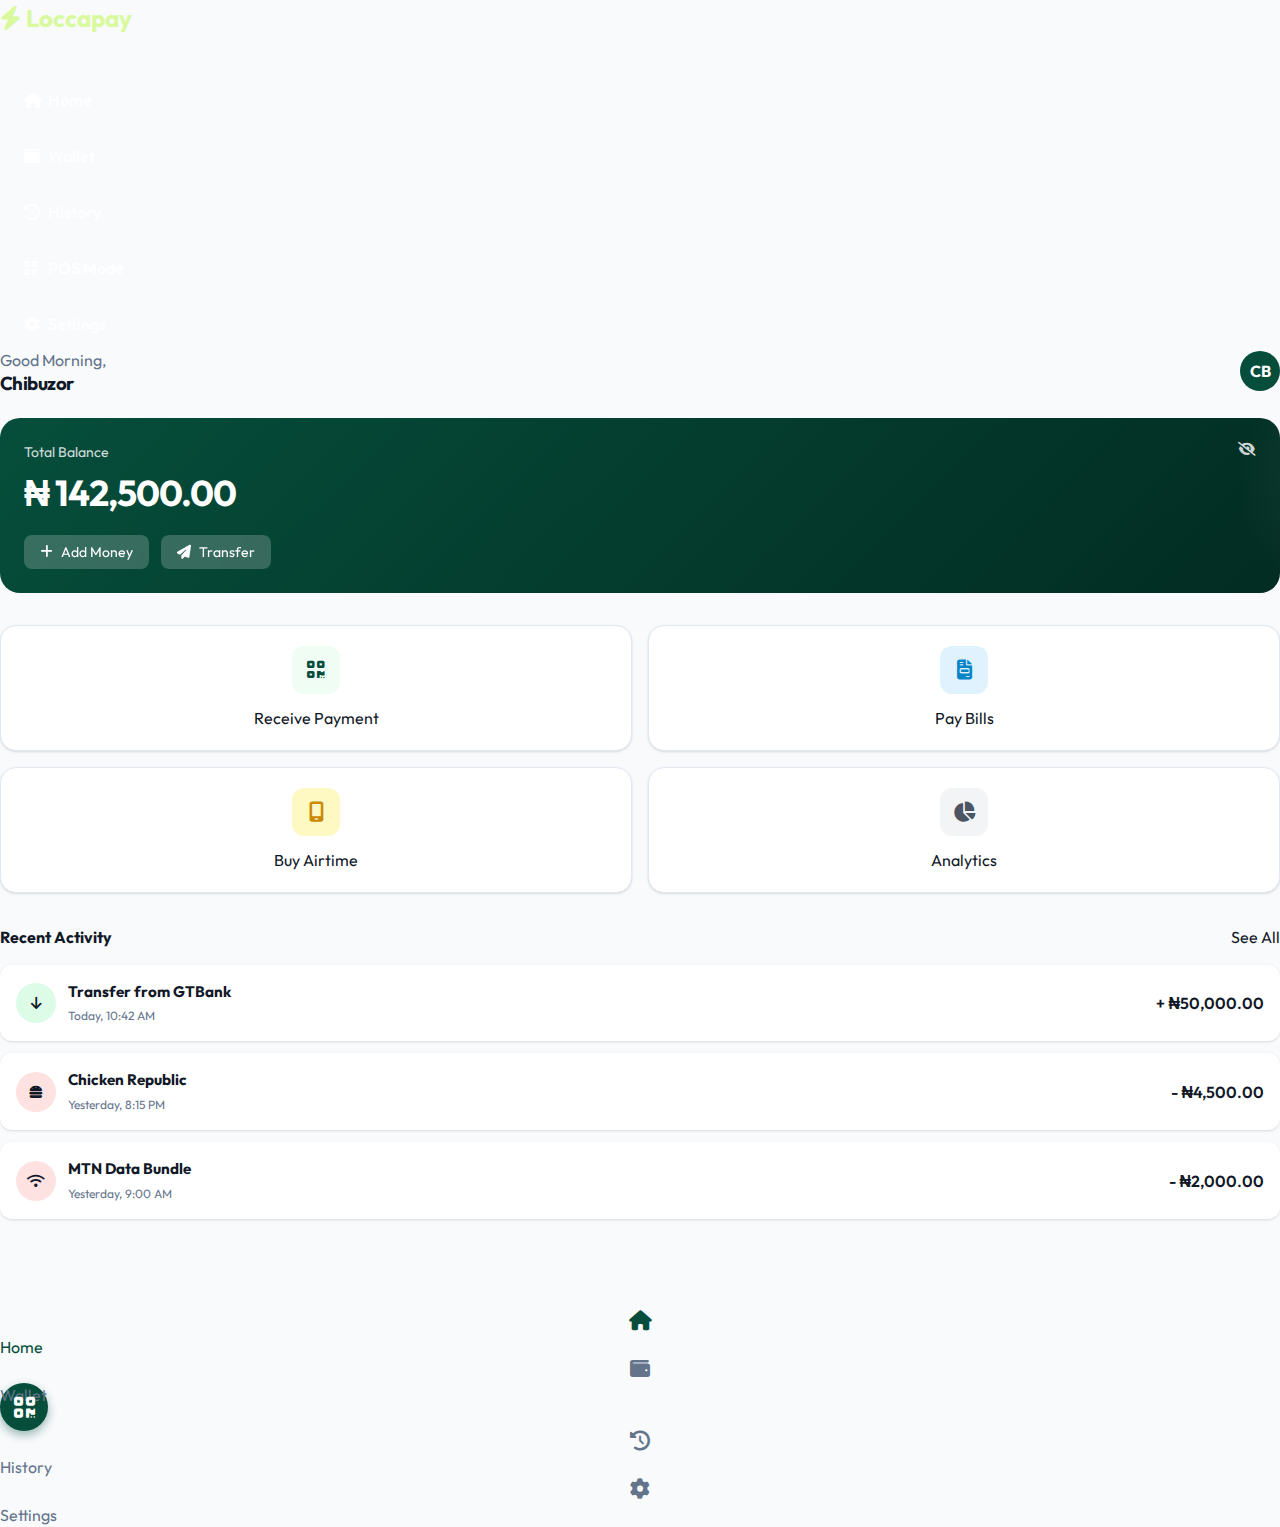
<file: dashboard.html>
<!DOCTYPE html>
<html lang="en">

<head>
    <meta charset="UTF-8">
    <meta name="viewport" content="width=device-width, initial-scale=1.0">
    <title>Dashboard | Loccapay</title>
    <link rel="stylesheet" href="css/style.css">
    <link rel="stylesheet" href="https://cdnjs.cloudflare.com/ajax/libs/font-awesome/6.4.0/css/all.min.css">
    <style>
        /* Dashboard Specific Styles */
        .dashboard-header {
            display: flex;
            justify-content: space-between;
            align-items: center;
            margin-bottom: 24px;
        }

        .user-profile {
            display: flex;
            align-items: center;
            gap: 12px;
        }

        .avatar {
            width: 40px;
            height: 40px;
            background: var(--primary);
            color: #fff;
            border-radius: 50%;
            display: flex;
            align-items: center;
            justify-content: center;
            font-weight: 700;
        }

        /* Wallet Widget */
        .wallet-card {
            background: linear-gradient(135deg, var(--primary) 0%, var(--primary-dark) 100%);
            color: #fff;
            padding: 24px;
            border-radius: 20px;
            margin-bottom: 32px;
            position: relative;
            overflow: hidden;
            box-shadow: var(--shadow-lg);
        }

        .wallet-card::before {
            content: '';
            position: absolute;
            top: -50%;
            right: -20%;
            width: 300px;
            height: 300px;
            background: radial-gradient(circle, rgba(255, 255, 255, 0.1) 0%, rgba(255, 255, 255, 0) 70%);
            border-radius: 50%;
        }

        .balance-label {
            font-size: 0.875rem;
            opacity: 0.8;
            margin-bottom: 8px;
            display: flex;
            justify-content: space-between;
        }

        .balance-amount {
            font-size: 2.25rem;
            font-weight: 700;
            margin-bottom: 20px;
            letter-spacing: -1px;
        }

        .wallet-actions {
            display: flex;
            gap: 12px;
        }

        .action-btn {
            background: rgba(255, 255, 255, 0.2);
            border: none;
            color: #fff;
            padding: 8px 16px;
            border-radius: 8px;
            font-size: 0.875rem;
            display: flex;
            align-items: center;
            gap: 8px;
            backdrop-filter: blur(5px);
            transition: background 0.2s;
        }

        .action-btn:hover {
            background: rgba(255, 255, 255, 0.3);
        }

        /* Quick Actions Grid */
        .quick-actions {
            display: grid;
            grid-template-columns: repeat(2, 1fr);
            gap: 16px;
            margin-bottom: 32px;
        }

        .qa-card {
            background: #fff;
            padding: 20px;
            border-radius: 16px;
            display: flex;
            flex-direction: column;
            align-items: center;
            gap: 12px;
            text-align: center;
            box-shadow: var(--shadow-sm);
            transition: transform 0.2s;
            cursor: pointer;
            border: 1px solid var(--border-light);
        }

        .qa-card:active {
            transform: scale(0.96);
        }

        .qa-icon {
            width: 48px;
            height: 48px;
            background: #f0fdf4;
            color: var(--primary);
            border-radius: 12px;
            display: flex;
            align-items: center;
            justify-content: center;
            font-size: 1.25rem;
        }

        /* Transactions List */
        .section-header {
            display: flex;
            justify-content: space-between;
            align-items: center;
            margin-bottom: 16px;
        }

        .transaction-item {
            display: flex;
            justify-content: space-between;
            align-items: center;
            background: #fff;
            padding: 16px;
            border-radius: 12px;
            margin-bottom: 12px;
            box-shadow: var(--shadow-sm);
        }

        .t-info {
            display: flex;
            align-items: center;
            gap: 12px;
        }

        .t-icon {
            width: 40px;
            height: 40px;
            border-radius: 50%;
            background: #f3f4f6;
            display: flex;
            align-items: center;
            justify-content: center;
            font-size: 0.875rem;
            color: var(--text-muted);
        }

        .t-icon.credit {
            background: #dcfce7;
            color: var(--success);
        }

        .t-icon.debit {
            background: #fee2e2;
            color: var(--danger);
        }

        .t-details h4 {
            font-size: 0.95rem;
            margin-bottom: 4px;
        }

        .t-details p {
            font-size: 0.75rem;
            color: var(--text-muted);
        }

        .t-amount {
            font-weight: 600;
            text-align: right;
        }

        .t-amount.credit {
            color: var(--success);
        }

        .t-amount.debit {
            color: var(--text-main);
        }

        /* Modal specific */
        .modal {
            position: fixed;
            top: 0;
            left: 0;
            width: 100%;
            height: 100%;
            background: rgba(0, 0, 0, 0.5);
            display: flex;
            align-items: center;
            justify-content: center;
            opacity: 0;
            pointer-events: none;
            transition: opacity 0.3s;
            z-index: 1000;
        }

        .modal.active {
            opacity: 1;
            pointer-events: all;
        }

        .modal-content {
            background: #fff;
            width: 90%;
            max-width: 400px;
            border-radius: 20px;
            padding: 24px;
            transform: translateY(20px);
            transition: transform 0.3s;
        }

        .modal.active .modal-content {
            transform: translateY(0);
        }
    </style>
</head>

<body>

    <!-- Desktop Sidebar -->
    <nav class="sidebar">
        <div style="font-size: 1.5rem; font-weight: 700; margin-bottom: 40px; color: var(--accent);">
            <i class="fa-solid fa-bolt"></i> Loccapay
        </div>
        <ul style="display: flex; flex-direction: column; gap: 8px;">
            <li><a href="dashboard.html" class="btn btn-primary"
                    style="justify-content: flex-start; background: rgba(255,255,255,0.1);"><i class="fa-solid fa-house"
                        style="width: 24px;"></i> Home</a></li>
            <li><a href="wallet.html" class="btn btn-outline"
                    style="border:none; color: #fff; justify-content: flex-start; padding-left: 24px;"><i
                        class="fa-solid fa-wallet" style="width: 24px;"></i> Wallet</a></li>
            <li><a href="history.html" class="btn btn-outline"
                    style="border:none; color: #fff; justify-content: flex-start; padding-left: 24px;"><i
                        class="fa-solid fa-clock-rotate-left" style="width: 24px;"></i> History</a></li>
            <li><a href="pos.html" class="btn btn-outline"
                    style="border:none; color: #fff; justify-content: flex-start; padding-left: 24px;"><i
                        class="fa-solid fa-qrcode" style="width: 24px;"></i> POS Mode</a></li>
            <li><a href="settings.html" class="btn btn-outline"
                    style="border:none; color: #fff; justify-content: flex-start; padding-left: 24px;"><i
                        class="fa-solid fa-gear" style="width: 24px;"></i> Settings</a></li>
        </ul>
    </nav>

    <!-- Main Content Area -->
    <div class="container main-content">
        <!-- Header -->
        <header class="dashboard-header">
            <div>
                <p class="text-sm text-muted">Good Morning,</p>
                <h3>Chibuzor</h3>
            </div>
            <div class="user-profile">
                <div class="avatar">CB</div>
            </div>
        </header>

        <!-- Wallet Widget -->
        <div class="wallet-card slide-up">
            <div class="balance-label">
                <span>Total Balance</span>
                <i class="fa-solid fa-eye-slash" style="cursor: pointer;"></i>
            </div>
            <h1 class="balance-amount currency" data-value="142500.00">₦ 142,500.00</h1>
            <div class="wallet-actions">
                <button class="action-btn" data-modal="fund-modal"><i class="fa-solid fa-plus"></i> Add Money</button>
                <button class="action-btn"><i class="fa-solid fa-paper-plane"></i> Transfer</button>
            </div>
        </div>

        <!-- Quick Actions -->
        <div class="quick-actions fade-in" style="animation-delay: 0.1s;">
            <a href="pos.html" class="qa-card">
                <div class="qa-icon"><i class="fa-solid fa-qrcode"></i></div>
                <span class="font-medium text-sm">Receive Payment</span>
            </a>
            <div class="qa-card">
                <div class="qa-icon" style="background: #e0f2fe; color: #0284c7;"><i
                        class="fa-solid fa-file-invoice"></i></div>
                <span class="font-medium text-sm">Pay Bills</span>
            </div>
            <div class="qa-card">
                <div class="qa-icon" style="background: #fef9c3; color: #ca8a04;"><i
                        class="fa-solid fa-mobile-screen"></i></div>
                <span class="font-medium text-sm">Buy Airtime</span>
            </div>
            <a href="history.html" class="qa-card">
                <div class="qa-icon" style="background: #f3f4f6; color: #4b5563;"><i class="fa-solid fa-chart-pie"></i>
                </div>
                <span class="font-medium text-sm">Analytics</span>
            </a>
        </div>

        <!-- Recent Transactions -->
        <div class="recent-transactions fade-in" style="animation-delay: 0.2s;">
            <div class="section-header">
                <h4>Recent Activity</h4>
                <a href="history.html" class="text-sm text-primary font-medium">See All</a>
            </div>

            <div class="transaction-item">
                <div class="t-info">
                    <div class="t-icon credit"><i class="fa-solid fa-arrow-down"></i></div>
                    <div class="t-details">
                        <h4>Transfer from GTBank</h4>
                        <p>Today, 10:42 AM</p>
                    </div>
                </div>
                <span class="t-amount credit currency" data-value="50000">+ ₦50,000.00</span>
            </div>

            <div class="transaction-item">
                <div class="t-info">
                    <div class="t-icon debit"><i class="fa-solid fa-burger"></i></div>
                    <div class="t-details">
                        <h4>Chicken Republic</h4>
                        <p>Yesterday, 8:15 PM</p>
                    </div>
                </div>
                <span class="t-amount debit currency" data-value="-4500">- ₦4,500.00</span>
            </div>

            <div class="transaction-item">
                <div class="t-info">
                    <div class="t-icon debit"><i class="fa-solid fa-wifi"></i></div>
                    <div class="t-details">
                        <h4>MTN Data Bundle</h4>
                        <p>Yesterday, 9:00 AM</p>
                    </div>
                </div>
                <span class="t-amount debit currency" data-value="-2000">- ₦2,000.00</span>
            </div>
            <!-- Spacer for mobile nav -->
            <div style="height: 80px; width: 100%;"></div>
        </div>
    </div>

    <!-- Mobile Bottom Nav -->
    <div class="bottom-nav">
        <a href="dashboard.html" style="color: var(--primary); text-align: center;">
            <i class="fa-solid fa-house" style="display: block; font-size: 1.25rem; margin-bottom: 4px;"></i>
            <span class="text-xs font-medium">Home</span>
        </a>
        <a href="wallet.html" style="color: var(--text-muted); text-align: center;">
            <i class="fa-solid fa-wallet" style="display: block; font-size: 1.25rem; margin-bottom: 4px;"></i>
            <span class="text-xs">Wallet</span>
        </a>
        <a href="pos.html" style="color: var(--text-muted); text-align: center;">
            <div
                style="background: var(--primary); color: #fff; width: 48px; height: 48px; border-radius: 50%; display: flex; align-items: center; justify-content: center; margin-top: -24px; box-shadow: 0 4px 10px rgba(6, 78, 59, 0.4);">
                <i class="fa-solid fa-qrcode" style="font-size: 1.5rem;"></i>
            </div>
        </a>
        <a href="history.html" style="color: var(--text-muted); text-align: center;">
            <i class="fa-solid fa-clock-rotate-left"
                style="display: block; font-size: 1.25rem; margin-bottom: 4px;"></i>
            <span class="text-xs">History</span>
        </a>
        <a href="settings.html" style="color: var(--text-muted); text-align: center;">
            <i class="fa-solid fa-gear" style="display: block; font-size: 1.25rem; margin-bottom: 4px;"></i>
            <span class="text-xs">Settings</span>
        </a>
    </div>

    <!-- Fund Wallet Modal -->
    <div id="fund-modal" class="modal">
        <div class="modal-content">
            <div style="display: flex; justify-content: space-between; align-items: center; margin-bottom: 20px;">
                <h3>Add Money</h3>
                <button class="modal-close"><i class="fa-solid fa-xmark fa-lg"></i></button>
            </div>

            <form>
                <div class="form-group">
                    <label class="text-sm font-medium">Amount</label>
                    <input type="number" class="input-field" placeholder="0.00"
                        style="font-size: 1.5rem; font-weight: 700; color: var(--primary);">
                </div>

                <h4 class="text-sm text-muted" style="margin-bottom: 12px;">Payment Method</h4>
                <div style="display: grid; grid-template-columns: 1fr 1fr; gap: 12px; margin-bottom: 24px;">
                    <div
                        style="border: 1px solid var(--primary); background: #f0fdf4; padding: 12px; border-radius: 8px; text-align: center;">
                        <i class="fa-solid fa-building-columns text-primary" style="margin-bottom: 8px;"></i>
                        <div class="text-xs font-medium">Transfer</div>
                    </div>
                    <div
                        style="border: 1px solid var(--border-light); padding: 12px; border-radius: 8px; text-align: center;">
                        <i class="fa-brands fa-cc-mastercard" style="margin-bottom: 8px;"></i>
                        <div class="text-xs font-medium">Card</div>
                    </div>
                </div>

                <button class="btn btn-primary" style="width: 100%;">Proceed to Pay</button>
            </form>
        </div>
    </div>

    <div class="modal-overlay"
        style="position:fixed; top:0; left:0; width:100%; height:100%; z-index: 999; display:none;"></div>

    <script src="js/script.js"></script>
</body>

</html>
</file>
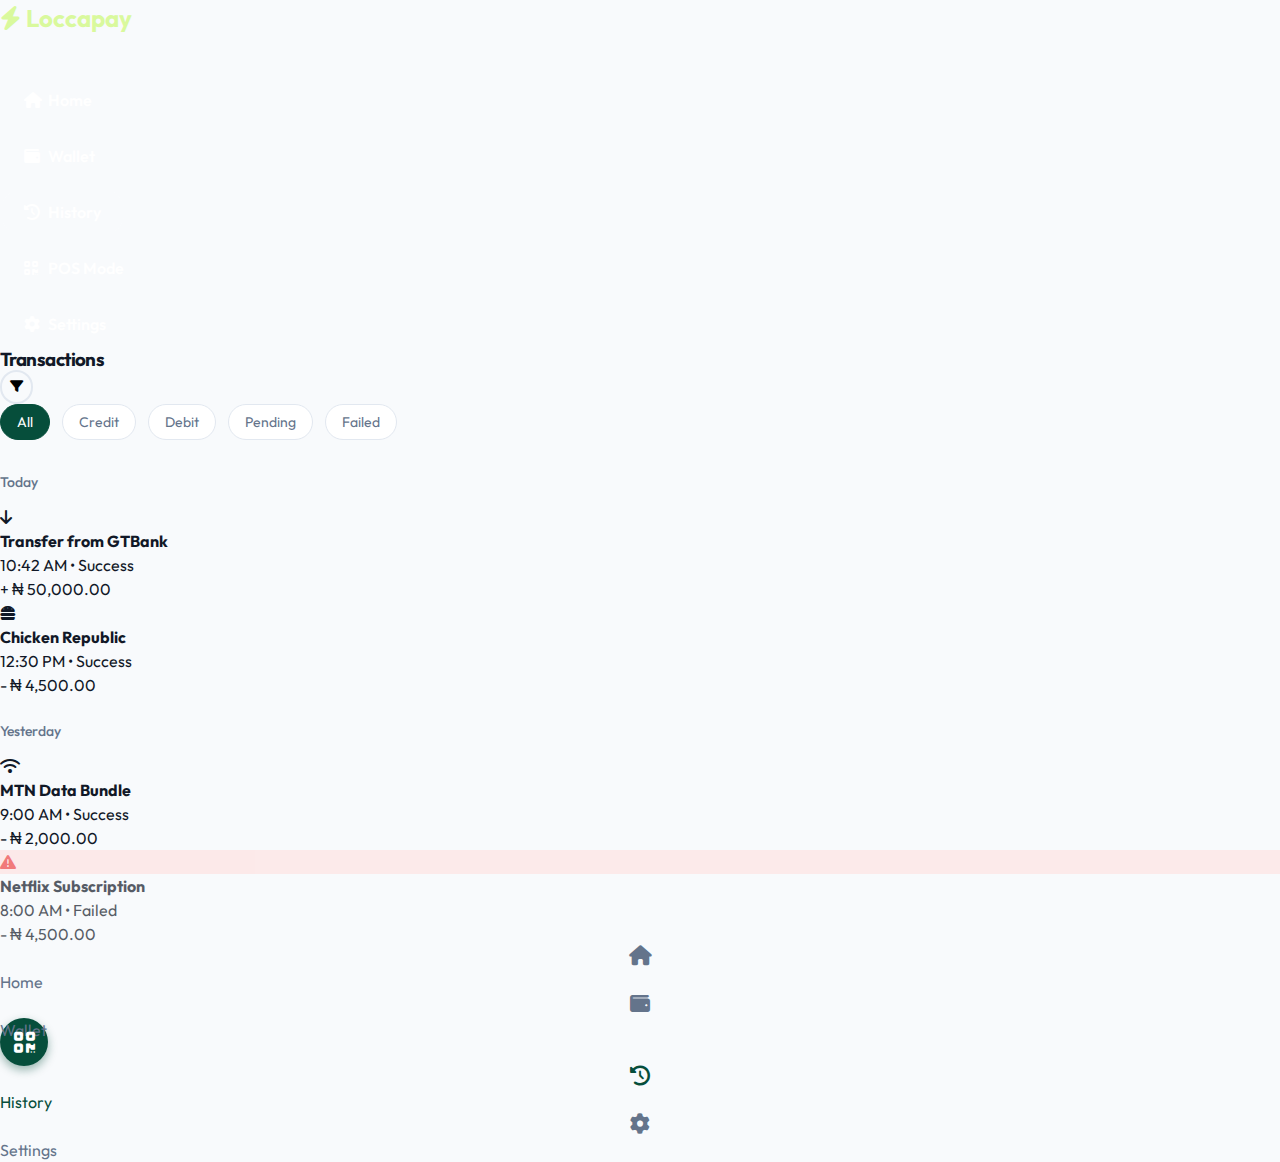
<file: history.html>
<!DOCTYPE html>
<html lang="en">

<head>
    <meta charset="UTF-8">
    <meta name="viewport" content="width=device-width, initial-scale=1.0">
    <title>History | Loccapay</title>
    <link rel="stylesheet" href="css/style.css">
    <link rel="stylesheet" href="https://cdnjs.cloudflare.com/ajax/libs/font-awesome/6.4.0/css/all.min.css">
    <style>
        .filters {
            display: flex;
            gap: 12px;
            overflow-x: auto;
            padding-bottom: 8px;
            margin-bottom: 24px;
            scrollbar-width: none;
            /* Hide scrollbar for cleaner look */
        }

        .filters::-webkit-scrollbar {
            display: none;
        }

        .filter-btn {
            background: #fff;
            border: 1px solid var(--border-light);
            padding: 8px 16px;
            border-radius: 20px;
            font-size: 0.875rem;
            white-space: nowrap;
            color: var(--text-muted);
            transition: all 0.2s;
        }

        .filter-btn.active {
            background: var(--primary);
            color: #fff;
            border-color: var(--primary);
        }

        .date-header {
            font-size: 0.875rem;
            color: var(--text-muted);
            margin: 24px 0 12px;
            font-weight: 500;
        }
    </style>
</head>

<body>
    <!-- Desktop Sidebar (Same as Dashboard) -->
    <nav class="sidebar">
        <div style="font-size: 1.5rem; font-weight: 700; margin-bottom: 40px; color: var(--accent);">
            <i class="fa-solid fa-bolt"></i> Loccapay
        </div>
        <ul style="display: flex; flex-direction: column; gap: 8px;">
            <li><a href="dashboard.html" class="btn btn-outline"
                    style="border:none; color: #fff; justify-content: flex-start; padding-left: 24px;"><i
                        class="fa-solid fa-house" style="width: 24px;"></i> Home</a></li>
            <li><a href="wallet.html" class="btn btn-outline"
                    style="border:none; color: #fff; justify-content: flex-start; padding-left: 24px;"><i
                        class="fa-solid fa-wallet" style="width: 24px;"></i> Wallet</a></li>
            <li><a href="history.html" class="btn btn-primary"
                    style="justify-content: flex-start; background: rgba(255,255,255,0.1);"><i
                        class="fa-solid fa-clock-rotate-left" style="width: 24px;"></i> History</a></li>
            <li><a href="pos.html" class="btn btn-outline"
                    style="border:none; color: #fff; justify-content: flex-start; padding-left: 24px;"><i
                        class="fa-solid fa-qrcode" style="width: 24px;"></i> POS Mode</a></li>
            <li><a href="settings.html" class="btn btn-outline"
                    style="border:none; color: #fff; justify-content: flex-start; padding-left: 24px;"><i
                        class="fa-solid fa-gear" style="width: 24px;"></i> Settings</a></li>
        </ul>
    </nav>

    <div class="container main-content">
        <header class="dashboard-header">
            <h3>Transactions</h3>
            <button class="btn btn-outline" style="padding: 8px;"><i class="fa-solid fa-filter"></i></button>
        </header>

        <div class="filters">
            <button class="filter-btn active">All</button>
            <button class="filter-btn">Credit</button>
            <button class="filter-btn">Debit</button>
            <button class="filter-btn">Pending</button>
            <button class="filter-btn">Failed</button>
        </div>

        <div class="history-list slide-up">
            <div class="date-header">Today</div>

            <div class="transaction-item">
                <div class="t-info">
                    <div class="t-icon credit"><i class="fa-solid fa-arrow-down"></i></div>
                    <div class="t-details">
                        <h4>Transfer from GTBank</h4>
                        <p>10:42 AM • Success</p>
                    </div>
                </div>
                <span class="t-amount credit currency" data-value="50000">+ ₦ 50,000.00</span>
            </div>

            <div class="transaction-item">
                <div class="t-info">
                    <div class="t-icon debit"><i class="fa-solid fa-burger"></i></div>
                    <div class="t-details">
                        <h4>Chicken Republic</h4>
                        <p>12:30 PM • Success</p>
                    </div>
                </div>
                <span class="t-amount debit currency" data-value="-4500">- ₦ 4,500.00</span>
            </div>

            <div class="date-header">Yesterday</div>

            <div class="transaction-item">
                <div class="t-info">
                    <div class="t-icon debit"><i class="fa-solid fa-wifi"></i></div>
                    <div class="t-details">
                        <h4>MTN Data Bundle</h4>
                        <p>9:00 AM • Success</p>
                    </div>
                </div>
                <span class="t-amount debit currency" data-value="-2000">- ₦ 2,000.00</span>
            </div>

            <div class="transaction-item" style="opacity: 0.7;">
                <div class="t-info">
                    <div class="t-icon debit" style="background:#fee2e2; color:#ef4444;"><i
                            class="fa-solid fa-triangle-exclamation"></i></div>
                    <div class="t-details">
                        <h4>Netflix Subscription</h4>
                        <p>8:00 AM • Failed</p>
                    </div>
                </div>
                <span class="t-amount debit currency" data-value="-4500">- ₦ 4,500.00</span>
            </div>
        </div>
    </div>

    <!-- Mobile Bottom Nav -->
    <div class="bottom-nav">
        <a href="dashboard.html" style="color: var(--text-muted); text-align: center;">
            <i class="fa-solid fa-house" style="display: block; font-size: 1.25rem; margin-bottom: 4px;"></i>
            <span class="text-xs">Home</span>
        </a>
        <a href="wallet.html" style="color: var(--text-muted); text-align: center;">
            <i class="fa-solid fa-wallet" style="display: block; font-size: 1.25rem; margin-bottom: 4px;"></i>
            <span class="text-xs">Wallet</span>
        </a>
        <a href="pos.html" style="color: var(--text-muted); text-align: center;">
            <div
                style="background: var(--primary); color: #fff; width: 48px; height: 48px; border-radius: 50%; display: flex; align-items: center; justify-content: center; margin-top: -24px; box-shadow: 0 4px 10px rgba(6, 78, 59, 0.4);">
                <i class="fa-solid fa-qrcode" style="font-size: 1.5rem;"></i>
            </div>
        </a>
        <a href="history.html" style="color: var(--primary); text-align: center;">
            <i class="fa-solid fa-clock-rotate-left"
                style="display: block; font-size: 1.25rem; margin-bottom: 4px;"></i>
            <span class="text-xs font-medium">History</span>
        </a>
        <a href="settings.html" style="color: var(--text-muted); text-align: center;">
            <i class="fa-solid fa-gear" style="display: block; font-size: 1.25rem; margin-bottom: 4px;"></i>
            <span class="text-xs">Settings</span>
        </a>
    </div>

    <script src="js/script.js"></script>
</body>

</html>
</file>
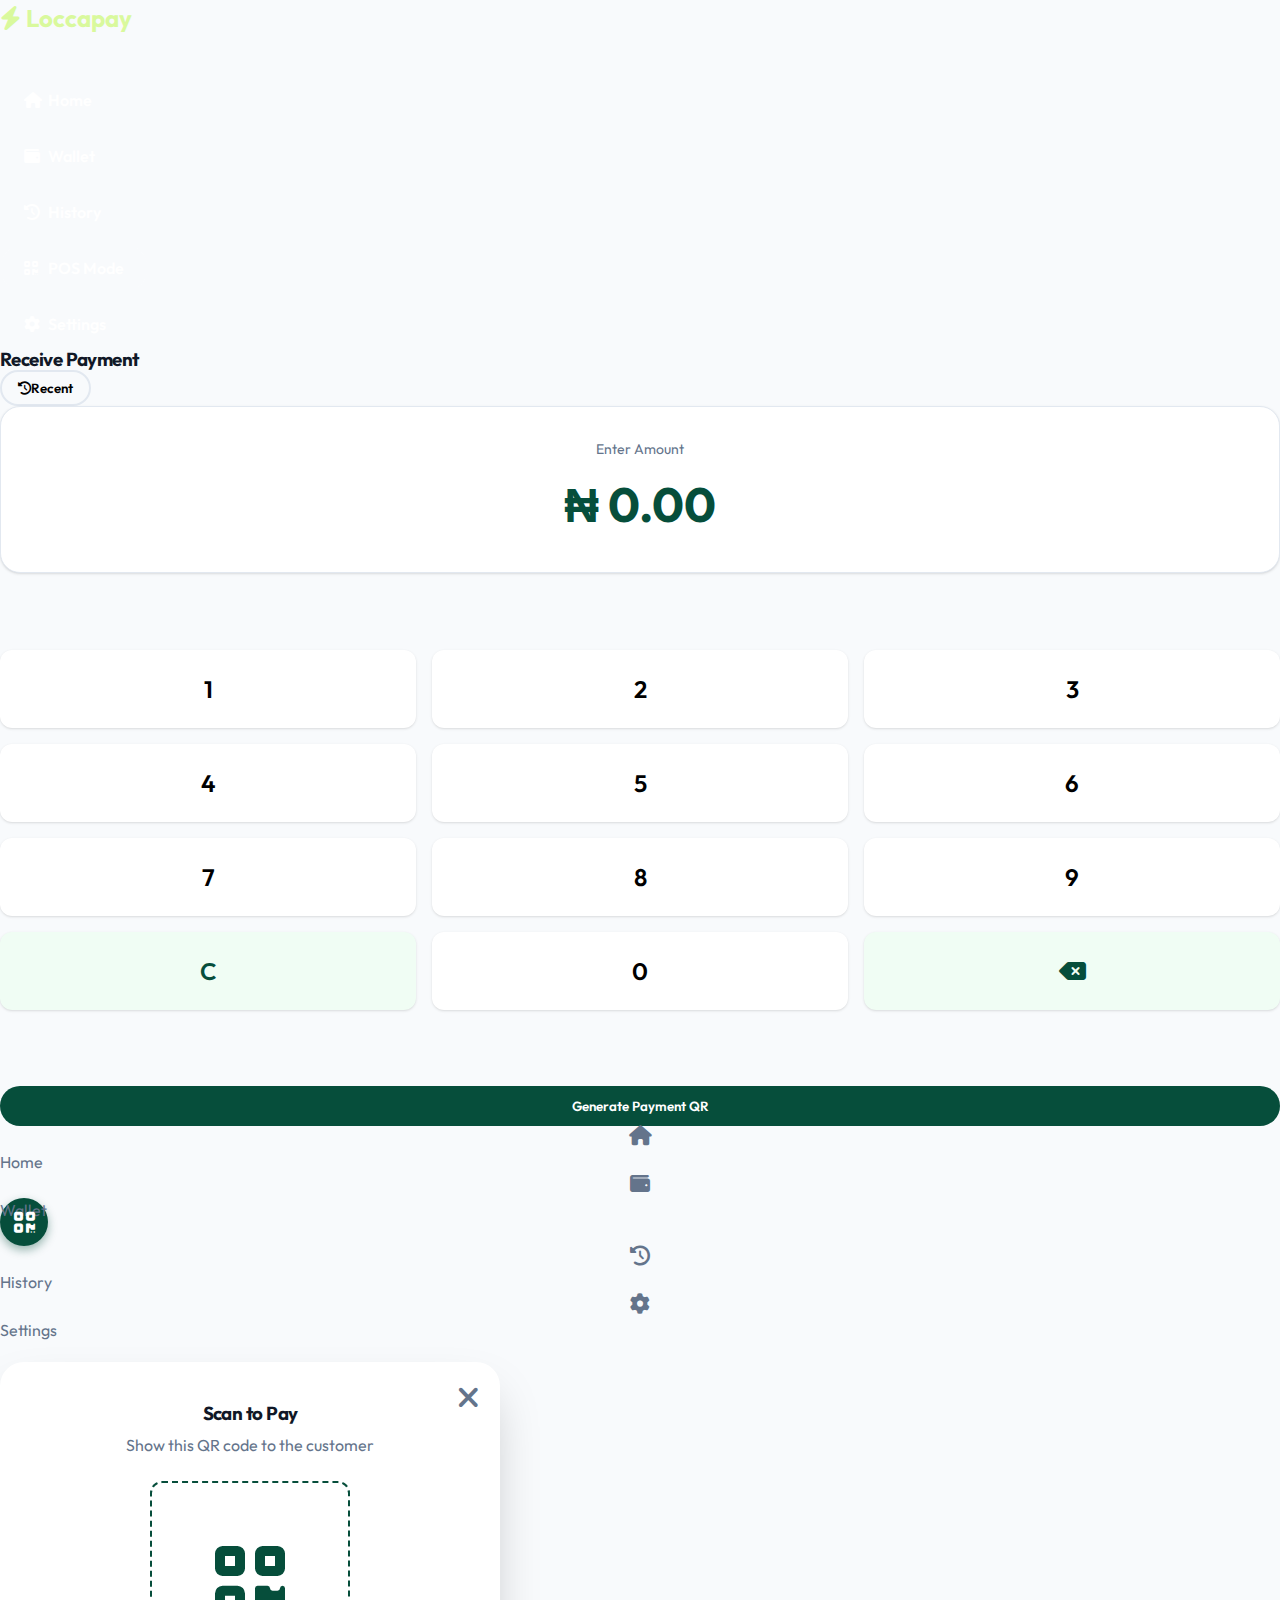
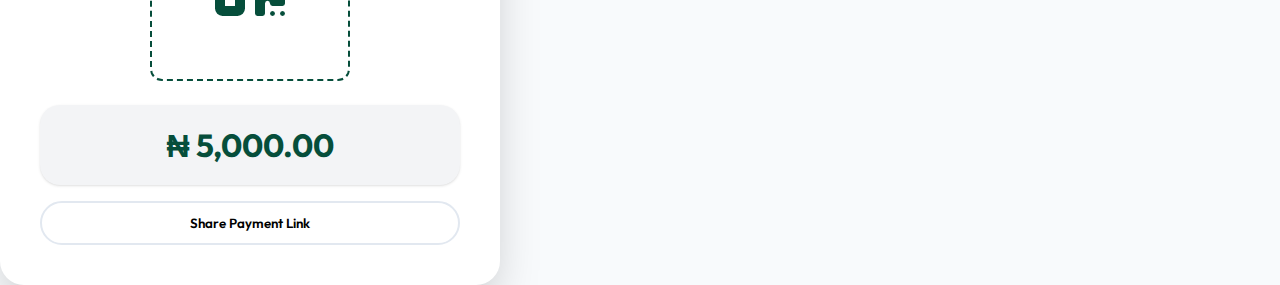
<file: pos.html>
<!DOCTYPE html>
<html lang="en">

<head>
    <meta charset="UTF-8">
    <meta name="viewport" content="width=device-width, initial-scale=1.0">
    <title>POS | Loccapay</title>
    <link rel="stylesheet" href="css/style.css">
    <link rel="stylesheet" href="https://cdnjs.cloudflare.com/ajax/libs/font-awesome/6.4.0/css/all.min.css">
    <style>
        .pos-container {
            display: flex;
            flex-direction: column;
            height: 80vh;
            /* Fill specific height for keypad */
            justify-content: space-between;
        }

        .amount-display {
            background: #fff;
            padding: 32px;
            border-radius: 20px;
            text-align: center;
            margin-bottom: 24px;
            box-shadow: var(--shadow-sm);
            border: 1px solid var(--border-light);
        }

        .amount-display .label {
            font-size: 0.875rem;
            color: var(--text-muted);
            margin-bottom: 8px;
        }

        .amount-display .value {
            font-size: 3rem;
            font-weight: 700;
            color: var(--primary);
        }

        .keypad {
            display: grid;
            grid-template-columns: repeat(3, 1fr);
            gap: 16px;
        }

        .key {
            background: #fff;
            border: none;
            padding: 24px;
            font-size: 1.5rem;
            font-weight: 600;
            border-radius: 12px;
            box-shadow: var(--shadow-sm);
            cursor: pointer;
            transition: background 0.1s;
        }

        .key:active {
            background: #f3f4f6;
            transform: scale(0.98);
        }

        .key.action {
            background: #f0fdf4;
            color: var(--primary);
        }

        /* QR Modal Styling */
        .qr-placeholder {
            width: 200px;
            height: 200px;
            background: #fff;
            margin: 0 auto 24px;
            display: flex;
            align-items: center;
            justify-content: center;
            border: 2px dashed var(--primary);
            border-radius: 12px;
        }
    </style>
</head>

<body>
    <!-- Desktop Sidebar (Same as Dashboard) -->
    <nav class="sidebar">
        <div style="font-size: 1.5rem; font-weight: 700; margin-bottom: 40px; color: var(--accent);">
            <i class="fa-solid fa-bolt"></i> Loccapay
        </div>
        <ul style="display: flex; flex-direction: column; gap: 8px;">
            <li><a href="dashboard.html" class="btn btn-outline"
                    style="border:none; color: #fff; justify-content: flex-start; padding-left: 24px;"><i
                        class="fa-solid fa-house" style="width: 24px;"></i> Home</a></li>
            <li><a href="wallet.html" class="btn btn-outline"
                    style="border:none; color: #fff; justify-content: flex-start; padding-left: 24px;"><i
                        class="fa-solid fa-wallet" style="width: 24px;"></i> Wallet</a></li>
            <li><a href="history.html" class="btn btn-outline"
                    style="border:none; color: #fff; justify-content: flex-start; padding-left: 24px;"><i
                        class="fa-solid fa-clock-rotate-left" style="width: 24px;"></i> History</a></li>
            <li><a href="pos.html" class="btn btn-primary"
                    style="justify-content: flex-start; background: rgba(255,255,255,0.1);"><i
                        class="fa-solid fa-qrcode" style="width: 24px;"></i> POS Mode</a></li>
            <li><a href="settings.html" class="btn btn-outline"
                    style="border:none; color: #fff; justify-content: flex-start; padding-left: 24px;"><i
                        class="fa-solid fa-gear" style="width: 24px;"></i> Settings</a></li>
        </ul>
    </nav>

    <div class="container main-content">
        <header class="dashboard-header">
            <h3>Receive Payment</h3>
            <button class="btn btn-outline" style="width: auto; padding: 8px 16px;"><i class="fa-solid fa-history"></i>
                Recent</button>
        </header>

        <div class="pos-container slide-up">
            <div class="amount-display">
                <div class="label">Enter Amount</div>
                <div class="value" id="pos-display">₦ 0.00</div>
            </div>

            <div class="keypad">
                <button class="key" onclick="addToPos('1')">1</button>
                <button class="key" onclick="addToPos('2')">2</button>
                <button class="key" onclick="addToPos('3')">3</button>
                <button class="key" onclick="addToPos('4')">4</button>
                <button class="key" onclick="addToPos('5')">5</button>
                <button class="key" onclick="addToPos('6')">6</button>
                <button class="key" onclick="addToPos('7')">7</button>
                <button class="key" onclick="addToPos('8')">8</button>
                <button class="key" onclick="addToPos('9')">9</button>
                <button class="key action" onclick="clearPos()">C</button>
                <button class="key" onclick="addToPos('0')">0</button>
                <button class="key action" onclick="backspacePos()"><i class="fa-solid fa-delete-left"></i></button>
            </div>

            <button class="btn btn-primary" style="margin-top: 24px;" data-modal="qr-modal">Generate Payment QR</button>
        </div>
    </div>

    <!-- Mobile Bottom Nav -->
    <div class="bottom-nav">
        <a href="dashboard.html" style="color: var(--text-muted); text-align: center;">
            <i class="fa-solid fa-house" style="display: block; font-size: 1.25rem; margin-bottom: 4px;"></i>
            <span class="text-xs">Home</span>
        </a>
        <a href="wallet.html" style="color: var(--text-muted); text-align: center;">
            <i class="fa-solid fa-wallet" style="display: block; font-size: 1.25rem; margin-bottom: 4px;"></i>
            <span class="text-xs">Wallet</span>
        </a>
        <a href="pos.html" style="color: var(--primary); text-align: center;">
            <div
                style="background: var(--primary); color: #fff; width: 48px; height: 48px; border-radius: 50%; display: flex; align-items: center; justify-content: center; margin-top: -24px; box-shadow: 0 4px 10px rgba(6, 78, 59, 0.4);">
                <i class="fa-solid fa-qrcode" style="font-size: 1.5rem;"></i>
            </div>
        </a>
        <a href="history.html" style="color: var(--text-muted); text-align: center;">
            <i class="fa-solid fa-clock-rotate-left"
                style="display: block; font-size: 1.25rem; margin-bottom: 4px;"></i>
            <span class="text-xs">History</span>
        </a>
        <a href="settings.html" style="color: var(--text-muted); text-align: center;">
            <i class="fa-solid fa-gear" style="display: block; font-size: 1.25rem; margin-bottom: 4px;"></i>
            <span class="text-xs">Settings</span>
        </a>
    </div>

    <!-- QR Modal -->
    <div id="qr-modal" class="modal">
        <div class="modal-content" style="text-align: center;">
            <div style="display: flex; justify-content: flex-end;">
                <button class="modal-close"><i class="fa-solid fa-xmark fa-lg"></i></button>
            </div>

            <h3 style="margin-bottom: 8px;">Scan to Pay</h3>
            <p class="text-muted" style="margin-bottom: 24px;">Show this QR code to the customer</p>

            <div class="qr-placeholder">
                <i class="fa-solid fa-qrcode" style="font-size: 5rem; color: var(--primary);"></i>
            </div>

            <div class="amount-display" style="padding: 16px; border: none; background: #f3f4f6; margin-bottom: 0;">
                <div class="value" style="font-size: 2rem;">₦ 5,000.00</div>
            </div>

            <button class="btn btn-outline" style="width: 100%; margin-top: 16px;">Share Payment Link</button>
        </div>
    </div>

    <script src="js/script.js"></script>
    <script>
        // Simple Keypad Logic
        let currentAmount = "0";

        function updateDisplay() {
            const val = parseInt(currentAmount) / 100;
            document.getElementById('pos-display').innerText = new Intl.NumberFormat('en-NG', { style: 'currency', currency: 'NGN' }).format(val);
        }

        function addToPos(num) {
            if (currentAmount === "0") currentAmount = num;
            else currentAmount += num;
            updateDisplay();
        }

        function clearPos() {
            currentAmount = "0";
            updateDisplay();
        }

        function backspacePos() {
            if (currentAmount.length > 1) {
                currentAmount = currentAmount.slice(0, -1);
            } else {
                currentAmount = "0";
            }
            updateDisplay();
        }
    </script>
</body>

</html>
</file>
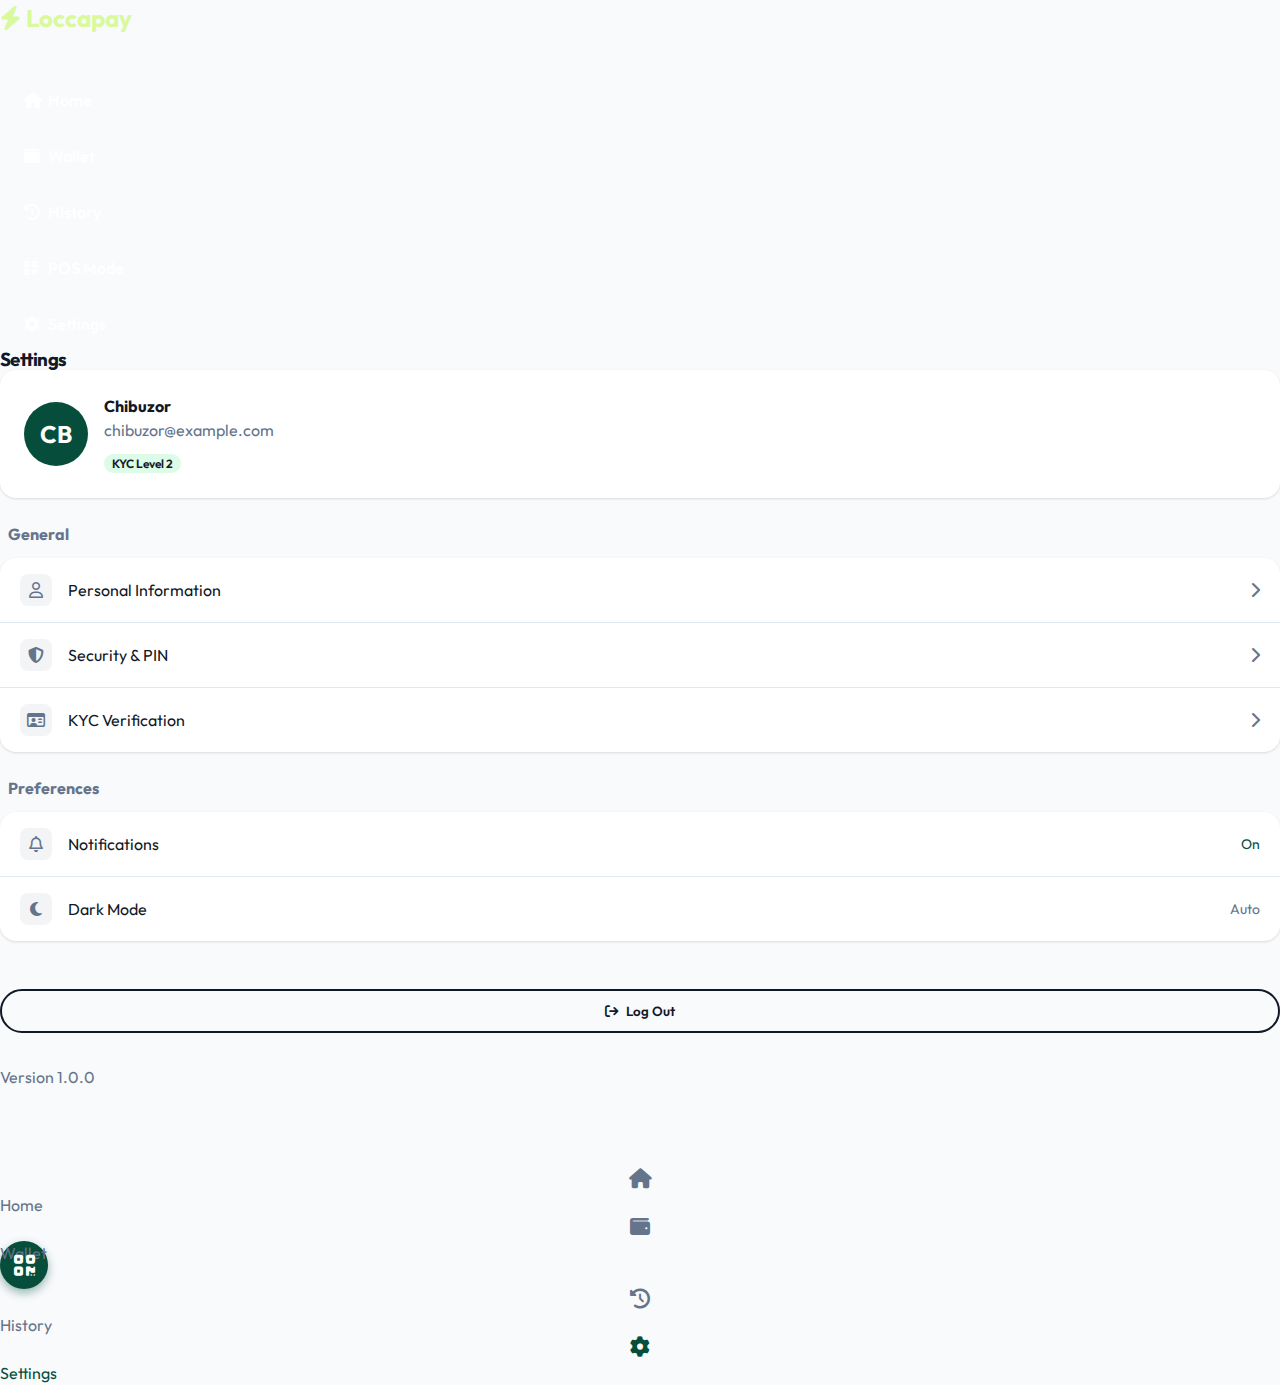
<file: settings.html>
<!DOCTYPE html>
<html lang="en">

<head>
    <meta charset="UTF-8">
    <meta name="viewport" content="width=device-width, initial-scale=1.0">
    <title>Settings | Loccapay</title>
    <link rel="stylesheet" href="css/style.css">
    <link rel="stylesheet" href="https://cdnjs.cloudflare.com/ajax/libs/font-awesome/6.4.0/css/all.min.css">
    <style>
        .profile-card {
            background: #fff;
            padding: 24px;
            border-radius: 16px;
            display: flex;
            align-items: center;
            gap: 16px;
            margin-bottom: 24px;
            box-shadow: var(--shadow-sm);
        }

        .profile-avatar {
            width: 64px;
            height: 64px;
            background: var(--primary);
            color: #fff;
            border-radius: 50%;
            display: flex;
            align-items: center;
            justify-content: center;
            font-size: 1.5rem;
            font-weight: 700;
        }

        .settings-group {
            background: #fff;
            border-radius: 16px;
            overflow: hidden;
            box-shadow: var(--shadow-sm);
            margin-bottom: 24px;
        }

        .settings-item {
            padding: 16px 20px;
            display: flex;
            align-items: center;
            justify-content: space-between;
            border-bottom: 1px solid var(--border-light);
            cursor: pointer;
            transition: background 0.2s;
        }

        .settings-item:last-child {
            border-bottom: none;
        }

        .settings-item:hover {
            background: #f9fafb;
        }

        .s-icon {
            width: 32px;
            height: 32px;
            border-radius: 8px;
            background: #f3f4f6;
            color: var(--text-muted);
            display: flex;
            align-items: center;
            justify-content: center;
            margin-right: 16px;
        }
    </style>
</head>

<body>
    <!-- Desktop Sidebar (Same as Dashboard) -->
    <nav class="sidebar">
        <div style="font-size: 1.5rem; font-weight: 700; margin-bottom: 40px; color: var(--accent);">
            <i class="fa-solid fa-bolt"></i> Loccapay
        </div>
        <ul style="display: flex; flex-direction: column; gap: 8px;">
            <li><a href="dashboard.html" class="btn btn-outline"
                    style="border:none; color: #fff; justify-content: flex-start; padding-left: 24px;"><i
                        class="fa-solid fa-house" style="width: 24px;"></i> Home</a></li>
            <li><a href="wallet.html" class="btn btn-outline"
                    style="border:none; color: #fff; justify-content: flex-start; padding-left: 24px;"><i
                        class="fa-solid fa-wallet" style="width: 24px;"></i> Wallet</a></li>
            <li><a href="history.html" class="btn btn-outline"
                    style="border:none; color: #fff; justify-content: flex-start; padding-left: 24px;"><i
                        class="fa-solid fa-clock-rotate-left" style="width: 24px;"></i> History</a></li>
            <li><a href="pos.html" class="btn btn-outline"
                    style="border:none; color: #fff; justify-content: flex-start; padding-left: 24px;"><i
                        class="fa-solid fa-qrcode" style="width: 24px;"></i> POS Mode</a></li>
            <li><a href="settings.html" class="btn btn-primary"
                    style="justify-content: flex-start; background: rgba(255,255,255,0.1);"><i class="fa-solid fa-gear"
                        style="width: 24px;"></i> Settings</a></li>
        </ul>
    </nav>

    <div class="container main-content">
        <header class="dashboard-header">
            <h3>Settings</h3>
        </header>

        <div class="profile-card slide-up">
            <div class="profile-avatar">CB</div>
            <div>
                <h4 class="text-lg">Chibuzor</h4>
                <p class="text-sm text-muted">chibuzor@example.com</p>
                <div style="margin-top: 8px;">
                    <span
                        style="background: #dcfce7; color: var(--success); padding: 2px 8px; border-radius: 12px; font-size: 0.75rem; font-weight: 600;">KYC
                        Level 2</span>
                </div>
            </div>
        </div>

        <h4 class="text-sm text-muted" style="margin-bottom: 12px; padding-left: 8px;">General</h4>
        <div class="settings-group fade-in">
            <div class="settings-item">
                <div style="display: flex; align-items: center;">
                    <div class="s-icon"><i class="fa-regular fa-user"></i></div>
                    <span>Personal Information</span>
                </div>
                <i class="fa-solid fa-chevron-right text-muted"></i>
            </div>
            <div class="settings-item">
                <div style="display: flex; align-items: center;">
                    <div class="s-icon"><i class="fa-solid fa-shield-halved"></i></div>
                    <span>Security & PIN</span>
                </div>
                <i class="fa-solid fa-chevron-right text-muted"></i>
            </div>
            <div class="settings-item">
                <div style="display: flex; align-items: center;">
                    <div class="s-icon"><i class="fa-regular fa-id-card"></i></div>
                    <span>KYC Verification</span>
                </div>
                <i class="fa-solid fa-chevron-right text-muted"></i>
            </div>
        </div>

        <h4 class="text-sm text-muted" style="margin-bottom: 12px; padding-left: 8px;">Preferences</h4>
        <div class="settings-group fade-in" style="animation-delay: 0.1s;">
            <div class="settings-item">
                <div style="display: flex; align-items: center;">
                    <div class="s-icon"><i class="fa-regular fa-bell"></i></div>
                    <span>Notifications</span>
                </div>
                <div style="color: var(--primary); font-size: 0.875rem;">On</div>
            </div>
            <div class="settings-item">
                <div style="display: flex; align-items: center;">
                    <div class="s-icon"><i class="fa-solid fa-moon"></i></div>
                    <span>Dark Mode</span>
                </div>
                <div style="color: var(--text-muted); font-size: 0.875rem;">Auto</div>
            </div>
        </div>

        <button class="btn btn-outline"
            style="width: 100%; border-color: var(--danger); color: var(--danger); margin-top: 24px;">
            <i class="fa-solid fa-arrow-right-from-bracket" style="margin-right: 8px;"></i> Log Out
        </button>

        <p class="text-center text-xs text-muted" style="margin-top: 32px;">Version 1.0.0</p>
        <div style="height: 80px;"></div>
    </div>

    <!-- Mobile Bottom Nav -->
    <div class="bottom-nav">
        <a href="dashboard.html" style="color: var(--text-muted); text-align: center;">
            <i class="fa-solid fa-house" style="display: block; font-size: 1.25rem; margin-bottom: 4px;"></i>
            <span class="text-xs">Home</span>
        </a>
        <a href="wallet.html" style="color: var(--text-muted); text-align: center;">
            <i class="fa-solid fa-wallet" style="display: block; font-size: 1.25rem; margin-bottom: 4px;"></i>
            <span class="text-xs">Wallet</span>
        </a>
        <a href="pos.html" style="color: var(--text-muted); text-align: center;">
            <div
                style="background: var(--primary); color: #fff; width: 48px; height: 48px; border-radius: 50%; display: flex; align-items: center; justify-content: center; margin-top: -24px; box-shadow: 0 4px 10px rgba(6, 78, 59, 0.4);">
                <i class="fa-solid fa-qrcode" style="font-size: 1.5rem;"></i>
            </div>
        </a>
        <a href="history.html" style="color: var(--text-muted); text-align: center;">
            <i class="fa-solid fa-clock-rotate-left"
                style="display: block; font-size: 1.25rem; margin-bottom: 4px;"></i>
            <span class="text-xs">History</span>
        </a>
        <a href="settings.html" style="color: var(--primary); text-align: center;">
            <i class="fa-solid fa-gear" style="display: block; font-size: 1.25rem; margin-bottom: 4px;"></i>
            <span class="text-xs font-medium">Settings</span>
        </a>
    </div>

    <script src="js/script.js"></script>
</body>

</html>
</file>
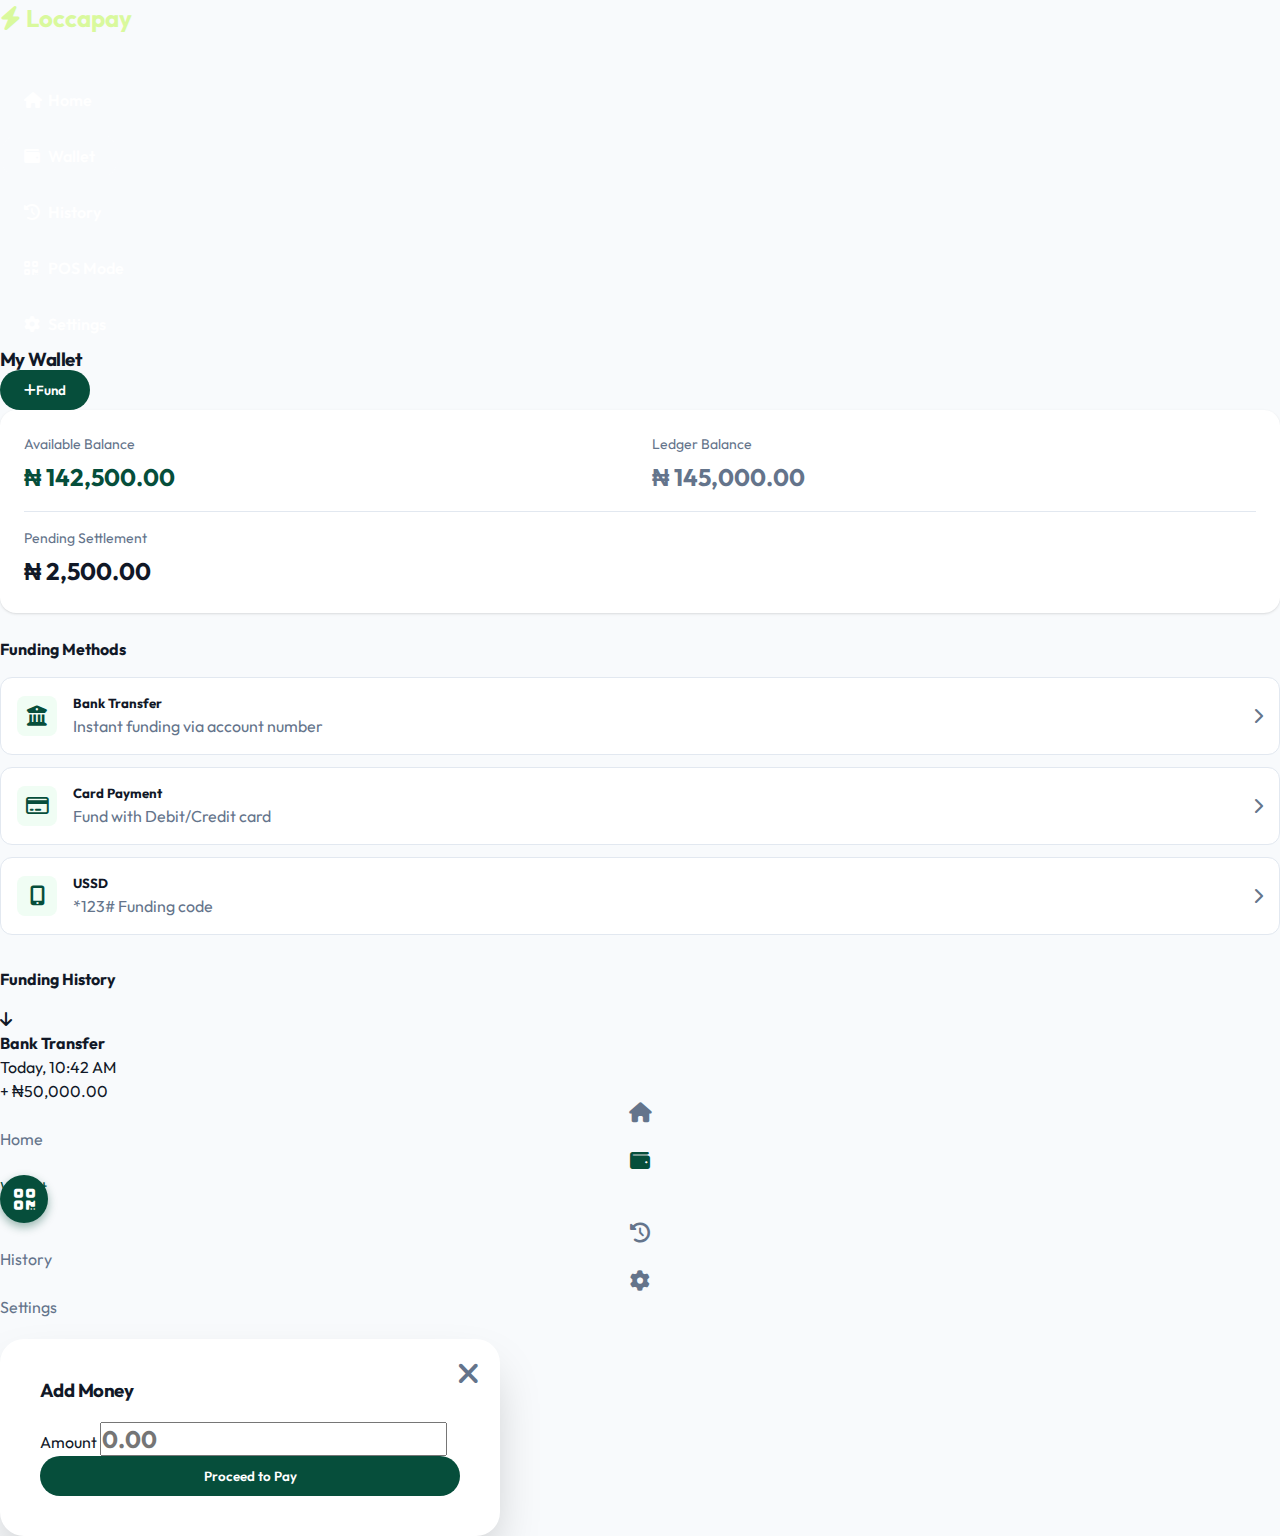
<file: wallet.html>
<!DOCTYPE html>
<html lang="en">

<head>
    <meta charset="UTF-8">
    <meta name="viewport" content="width=device-width, initial-scale=1.0">
    <title>Wallet | Loccapay</title>
    <link rel="stylesheet" href="css/style.css">
    <link rel="stylesheet" href="https://cdnjs.cloudflare.com/ajax/libs/font-awesome/6.4.0/css/all.min.css">
    <style>
        .balance-detail-card {
            background: #fff;
            padding: 24px;
            border-radius: 16px;
            box-shadow: var(--shadow-sm);
            margin-bottom: 24px;
            display: grid;
            grid-template-columns: 1fr 1fr;
            gap: 24px;
        }

        .balance-item label {
            display: block;
            color: var(--text-muted);
            font-size: 0.875rem;
            margin-bottom: 4px;
        }

        .balance-item .amount {
            font-size: 1.5rem;
            font-weight: 700;
            color: var(--primary);
        }

        .funding-method {
            background: #fff;
            padding: 16px;
            border-radius: 12px;
            display: flex;
            align-items: center;
            justify-content: space-between;
            margin-bottom: 12px;
            cursor: pointer;
            border: 1px solid var(--border-light);
            transition: border-color 0.2s;
        }

        .funding-method:hover {
            border-color: var(--primary);
        }

        .method-icon {
            width: 40px;
            height: 40px;
            border-radius: 8px;
            background: #f0fdf4;
            color: var(--primary);
            display: flex;
            align-items: center;
            justify-content: center;
            font-size: 1.25rem;
            margin-right: 16px;
        }
    </style>
</head>

<body>

    <!-- Desktop Sidebar (Same as Dashboard) -->
    <nav class="sidebar">
        <div style="font-size: 1.5rem; font-weight: 700; margin-bottom: 40px; color: var(--accent);">
            <i class="fa-solid fa-bolt"></i> Loccapay
        </div>
        <ul style="display: flex; flex-direction: column; gap: 8px;">
            <li><a href="dashboard.html" class="btn btn-outline"
                    style="border:none; color: #fff; justify-content: flex-start; padding-left: 24px;"><i
                        class="fa-solid fa-house" style="width: 24px;"></i> Home</a></li>
            <li><a href="wallet.html" class="btn btn-primary"
                    style="justify-content: flex-start; background: rgba(255,255,255,0.1);"><i
                        class="fa-solid fa-wallet" style="width: 24px;"></i> Wallet</a></li>
            <li><a href="history.html" class="btn btn-outline"
                    style="border:none; color: #fff; justify-content: flex-start; padding-left: 24px;"><i
                        class="fa-solid fa-clock-rotate-left" style="width: 24px;"></i> History</a></li>
            <li><a href="pos.html" class="btn btn-outline"
                    style="border:none; color: #fff; justify-content: flex-start; padding-left: 24px;"><i
                        class="fa-solid fa-qrcode" style="width: 24px;"></i> POS Mode</a></li>
            <li><a href="settings.html" class="btn btn-outline"
                    style="border:none; color: #fff; justify-content: flex-start; padding-left: 24px;"><i
                        class="fa-solid fa-gear" style="width: 24px;"></i> Settings</a></li>
        </ul>
    </nav>

    <div class="container main-content">
        <header class="dashboard-header">
            <h3>My Wallet</h3>
            <button class="btn btn-primary" style="width: auto;" data-modal="fund-modal"><i
                    class="fa-solid fa-plus"></i> Fund</button>
        </header>

        <div class="balance-detail-card slide-up">
            <div class="balance-item">
                <label>Available Balance</label>
                <div class="amount currency" data-value="142500.00">₦ 142,500.00</div>
            </div>
            <div class="balance-item">
                <label>Ledger Balance</label>
                <div class="amount currency" style="color: var(--text-muted);" data-value="145000.00">₦ 145,000.00</div>
            </div>
            <div class="balance-item"
                style="grid-column: span 2; border-top: 1px solid var(--border-light); padding-top: 16px; margin-top: -8px;">
                <label>Pending Settlement</label>
                <div class="amount currency" style="color: var(--warning);" data-value="2500.00">₦ 2,500.00</div>
            </div>
        </div>

        <h4 style="margin-bottom: 16px;">Funding Methods</h4>
        <div class="funding-list fade-in">
            <div class="funding-method" data-modal="fund-modal">
                <div style="display: flex; align-items: center;">
                    <div class="method-icon"><i class="fa-solid fa-building-columns"></i></div>
                    <div>
                        <h5 class="font-medium">Bank Transfer</h5>
                        <p class="text-xs text-muted">Instant funding via account number</p>
                    </div>
                </div>
                <i class="fa-solid fa-chevron-right text-muted"></i>
            </div>

            <div class="funding-method">
                <div style="display: flex; align-items: center;">
                    <div class="method-icon"><i class="fa-regular fa-credit-card"></i></div>
                    <div>
                        <h5 class="font-medium">Card Payment</h5>
                        <p class="text-xs text-muted">Fund with Debit/Credit card</p>
                    </div>
                </div>
                <i class="fa-solid fa-chevron-right text-muted"></i>
            </div>

            <div class="funding-method">
                <div style="display: flex; align-items: center;">
                    <div class="method-icon"><i class="fa-solid fa-mobile-screen-button"></i></div>
                    <div>
                        <h5 class="font-medium">USSD</h5>
                        <p class="text-xs text-muted">*123# Funding code</p>
                    </div>
                </div>
                <i class="fa-solid fa-chevron-right text-muted"></i>
            </div>
        </div>

        <h4 style="margin-top: 32px; margin-bottom: 16px;">Funding History</h4>
        <!-- Reusing transaction item style -->
        <div class="transaction-item">
            <div class="t-info">
                <div class="t-icon credit"><i class="fa-solid fa-arrow-down"></i></div>
                <div class="t-details">
                    <h4>Bank Transfer</h4>
                    <p>Today, 10:42 AM</p>
                </div>
            </div>
            <span class="t-amount credit currency" data-value="50000">+ ₦50,000.00</span>
        </div>
    </div>

    <!-- Mobile Bottom Nav -->
    <div class="bottom-nav">
        <a href="dashboard.html" style="color: var(--text-muted); text-align: center;">
            <i class="fa-solid fa-house" style="display: block; font-size: 1.25rem; margin-bottom: 4px;"></i>
            <span class="text-xs">Home</span>
        </a>
        <a href="wallet.html" style="color: var(--primary); text-align: center;">
            <i class="fa-solid fa-wallet" style="display: block; font-size: 1.25rem; margin-bottom: 4px;"></i>
            <span class="text-xs font-medium">Wallet</span>
        </a>
        <a href="pos.html" style="color: var(--text-muted); text-align: center;">
            <div
                style="background: var(--primary); color: #fff; width: 48px; height: 48px; border-radius: 50%; display: flex; align-items: center; justify-content: center; margin-top: -24px; box-shadow: 0 4px 10px rgba(6, 78, 59, 0.4);">
                <i class="fa-solid fa-qrcode" style="font-size: 1.5rem;"></i>
            </div>
        </a>
        <a href="history.html" style="color: var(--text-muted); text-align: center;">
            <i class="fa-solid fa-clock-rotate-left"
                style="display: block; font-size: 1.25rem; margin-bottom: 4px;"></i>
            <span class="text-xs">History</span>
        </a>
        <a href="settings.html" style="color: var(--text-muted); text-align: center;">
            <i class="fa-solid fa-gear" style="display: block; font-size: 1.25rem; margin-bottom: 4px;"></i>
            <span class="text-xs">Settings</span>
        </a>
    </div>

    <!-- Reuse Fund Modal (Can be imported via JS in a real app, duplicating for pure HTML simplicity) -->
    <div id="fund-modal" class="modal">
        <div class="modal-content">
            <div style="display: flex; justify-content: space-between; align-items: center; margin-bottom: 20px;">
                <h3>Add Money</h3>
                <button class="modal-close"><i class="fa-solid fa-xmark fa-lg"></i></button>
            </div>
            <form>
                <div class="form-group">
                    <label class="text-sm font-medium">Amount</label>
                    <input type="number" class="input-field" placeholder="0.00"
                        style="font-size: 1.5rem; font-weight: 700; color: var(--primary);">
                </div>
                <button class="btn btn-primary" style="width: 100%;">Proceed to Pay</button>
            </form>
        </div>
    </div>

    <script src="js/script.js"></script>
</body>

</html>
</file>
<file: css/style.css>
/* Loccapay Premium Fintech Design System (Marketing Enhanced) */
@import url('https://fonts.googleapis.com/css2?family=Outfit:wght@300;400;500;600;700&display=swap');

:root {
    /* Brand Colors */
    --primary-dark: #022c22;
    --primary: #064e3b;
    --primary-light: #065f46;
    --accent: #d9f99d;
    --accent-hover: #bef264;

    /* Functional Colors */
    --bg-body: #f8fafc;
    /* Slightly lighter for marketing */
    --text-main: #111827;
    --text-muted: #64748b;
    --border-light: #e2e8f0;

    --radius-lg: 16px;
    --shadow-sm: 0 1px 3px 0 rgb(0 0 0 / 0.1), 0 1px 2px -1px rgb(0 0 0 / 0.1);
}

* {
    box-sizing: border-box;
    margin: 0;
    padding: 0;
    font-family: 'Outfit', sans-serif;
}

body {
    background-color: var(--bg-body);
    color: var(--text-main);
    line-height: 1.5;
}

a {
    text-decoration: none;
    color: inherit;
}

button {
    cursor: pointer;
    border: none;
    font-family: inherit;
}

ul {
    list-style: none;
}

/* Utilities */
.container {
    width: 100%;
    margin: 0 auto;
}

/* Typography Overrides */
h1,
h2,
h3 {
    line-height: 1.2;
    letter-spacing: -0.03em;
}

.text-muted {
    color: var(--text-muted);
}

.text-xl {
    font-size: 1.25rem;
}

.font-bold {
    font-weight: 700;
}

/* Buttons */
.btn {
    display: inline-flex;
    align-items: center;
    justify-content: center;
    padding: 12px 24px;
    border-radius: 50px;
    /* More pill-shaped for marketing */
    font-weight: 600;
    transition: all 0.3s cubic-bezier(0.4, 0, 0.2, 1);
}

.btn-primary {
    background: var(--primary);
    color: #fff;
}

.btn-primary:hover {
    background: var(--primary-light);
    transform: translateY(-2px);
    box-shadow: 0 10px 15px -3px rgba(0, 0, 0, 0.1);
}

.btn-accent {
    background: var(--accent);
    color: var(--primary-dark);
}

.btn-accent:hover {
    background: var(--accent-hover);
    transform: translateY(-2px);
    box-shadow: 0 10px 15px -3px rgba(190, 242, 100, 0.4);
}

.btn-outline {
    background: transparent;
    border: 2px solid var(--border-light);
}

.btn-outline:hover {
    background: rgba(255, 255, 255, 0.1);
}

/* Animations */
@keyframes float {
    0% {
        transform: translateY(0px);
    }

    50% {
        transform: translateY(-20px);
    }

    100% {
        transform: translateY(0px);
    }
}

.floating {
    animation: float 6s ease-in-out infinite;
}

/* Merchant Section */
.merchant-section {
    padding: 100px 24px;
    background: #f8fafc;
    overflow: hidden;
}

.merchant-container {
    max-width: 1200px;
    margin: 0 auto;
    display: flex;
    align-items: center;
    gap: 60px;
    flex-direction: column-reverse;
}

.merchant-content {
    flex: 1;
}

.merchant-visual {
    flex: 1;
    display: flex;
    justify-content: center;
}

.merchant-list {
    display: flex;
    flex-direction: column;
    gap: 24px;
}

.merchant-list li {
    display: flex;
    gap: 16px;
    align-items: flex-start;
}

.merchant-list li i {
    color: var(--primary);
    font-size: 1.25rem;
    margin-top: 4px;
}

.merchant-card {
    background: #fff;
    padding: 32px;
    border-radius: 24px;
    box-shadow: 0 20px 50px -10px rgba(0, 0, 0, 0.1);
    width: 100%;
    max-width: 400px;
    border: 1px solid var(--border-light);
}

@media (min-width: 900px) {
    .merchant-container {
        flex-direction: row;
    }
}

/* Modal */
.modal-overlay {
    position: fixed;
    top: 0;
    left: 0;
    width: 100%;
    height: 100%;
    background: rgba(2, 44, 34, 0.8);
    backdrop-filter: blur(5px);
    z-index: 2000;
    display: flex;
    align-items: center;
    justify-content: center;
    opacity: 0;
    visibility: hidden;
    transition: all 0.3s ease;
}

.modal-overlay.active {
    opacity: 1;
    visibility: visible;
}

.modal-content {
    background: #fff;
    padding: 40px;
    border-radius: 24px;
    width: 90%;
    max-width: 500px;
    position: relative;
    transform: translateY(20px);
    transition: all 0.3s ease;
    box-shadow: 0 25px 50px -12px rgba(0, 0, 0, 0.25);
}

.modal-overlay.active .modal-content {
    transform: translateY(0);
}

.modal-close {
    position: absolute;
    top: 20px;
    right: 20px;
    background: transparent;
    font-size: 1.5rem;
    color: var(--text-muted);
    cursor: pointer;
    transition: color 0.2s;
}

.modal-close:hover {
    color: var(--text-main);
}
</file>
